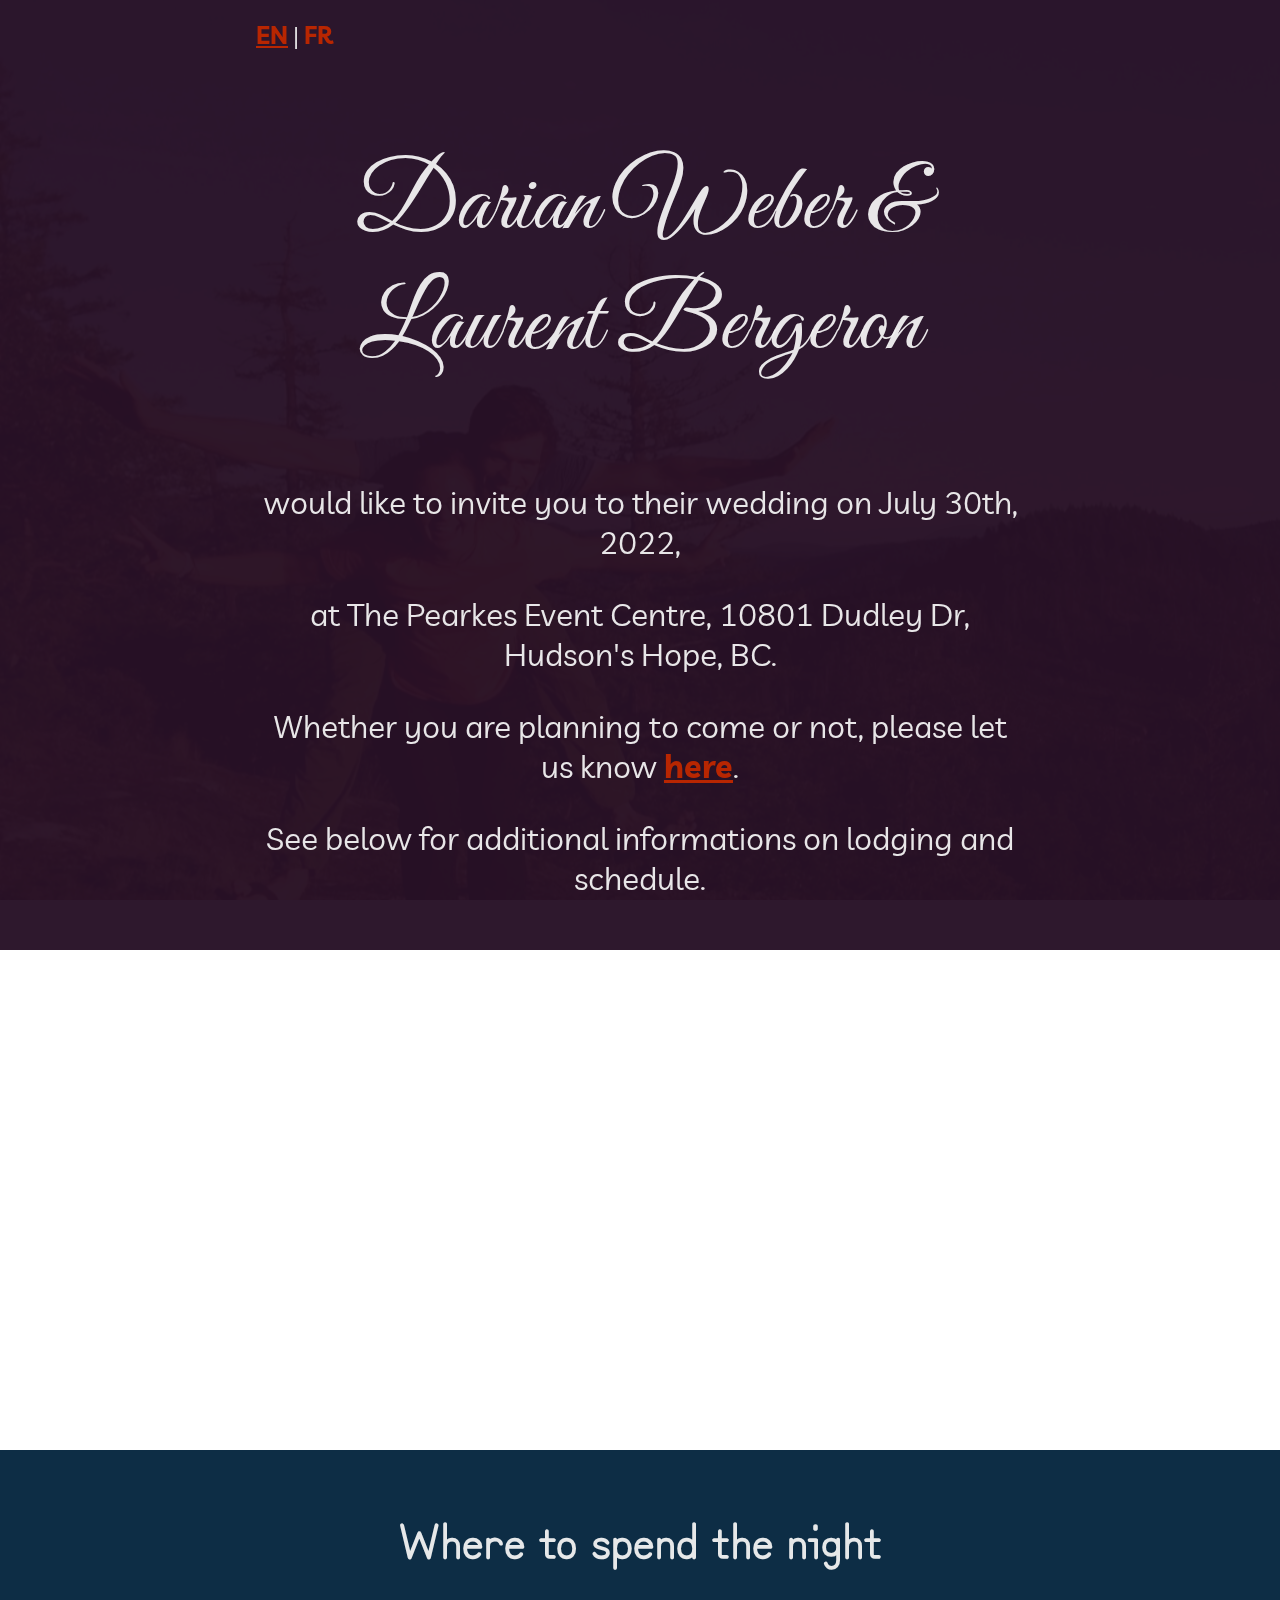
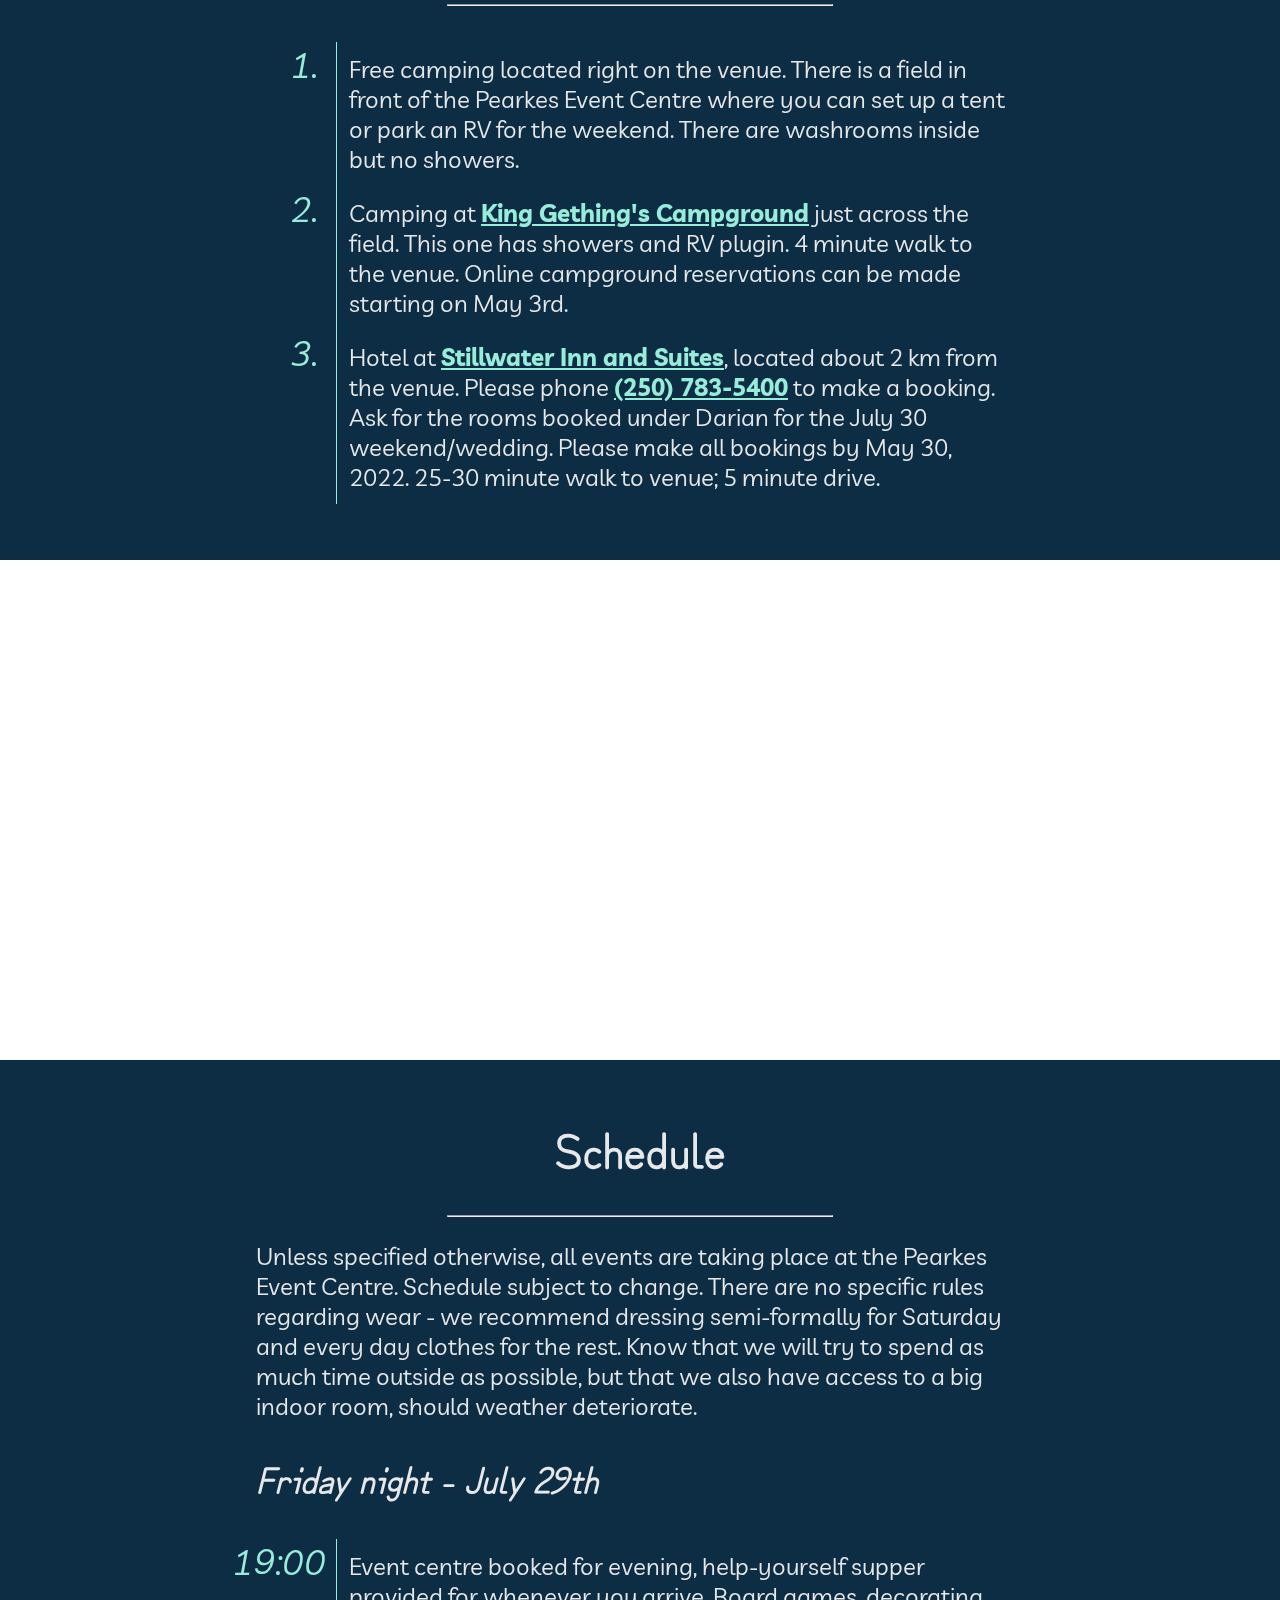
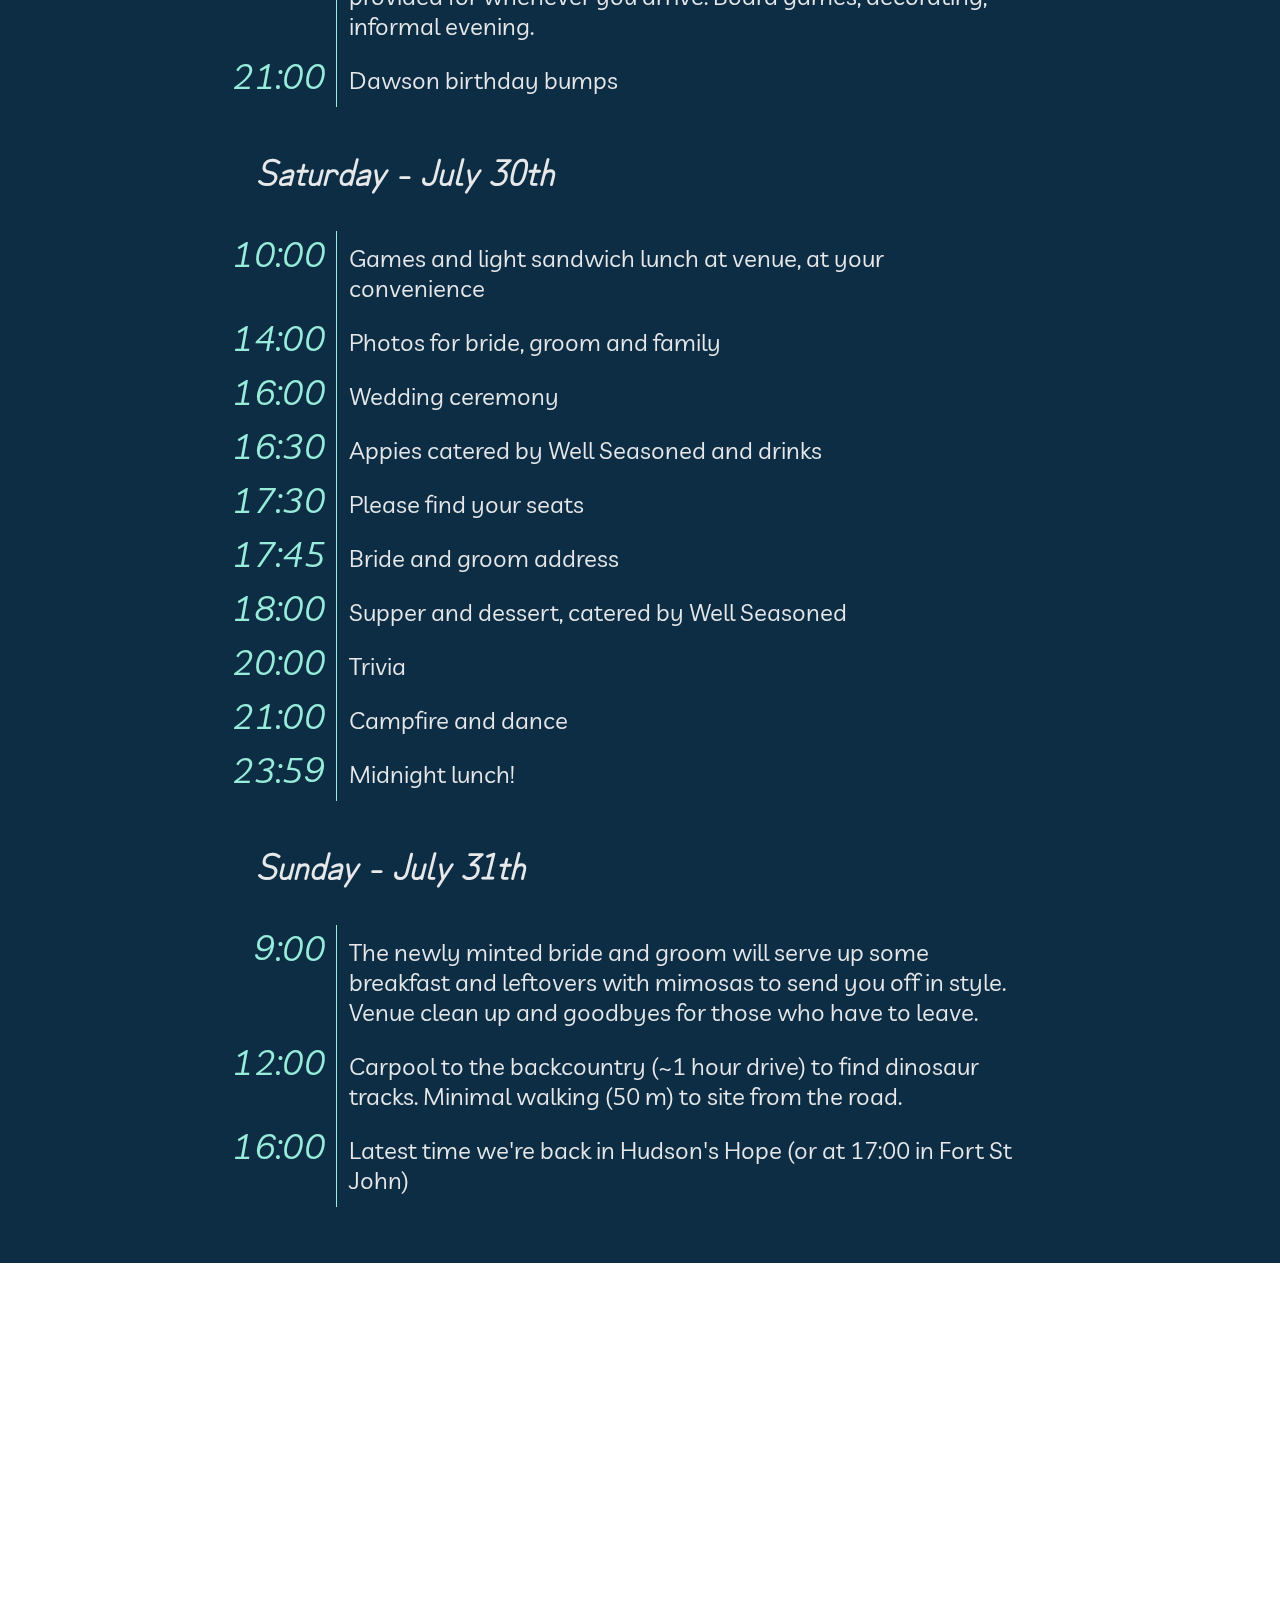
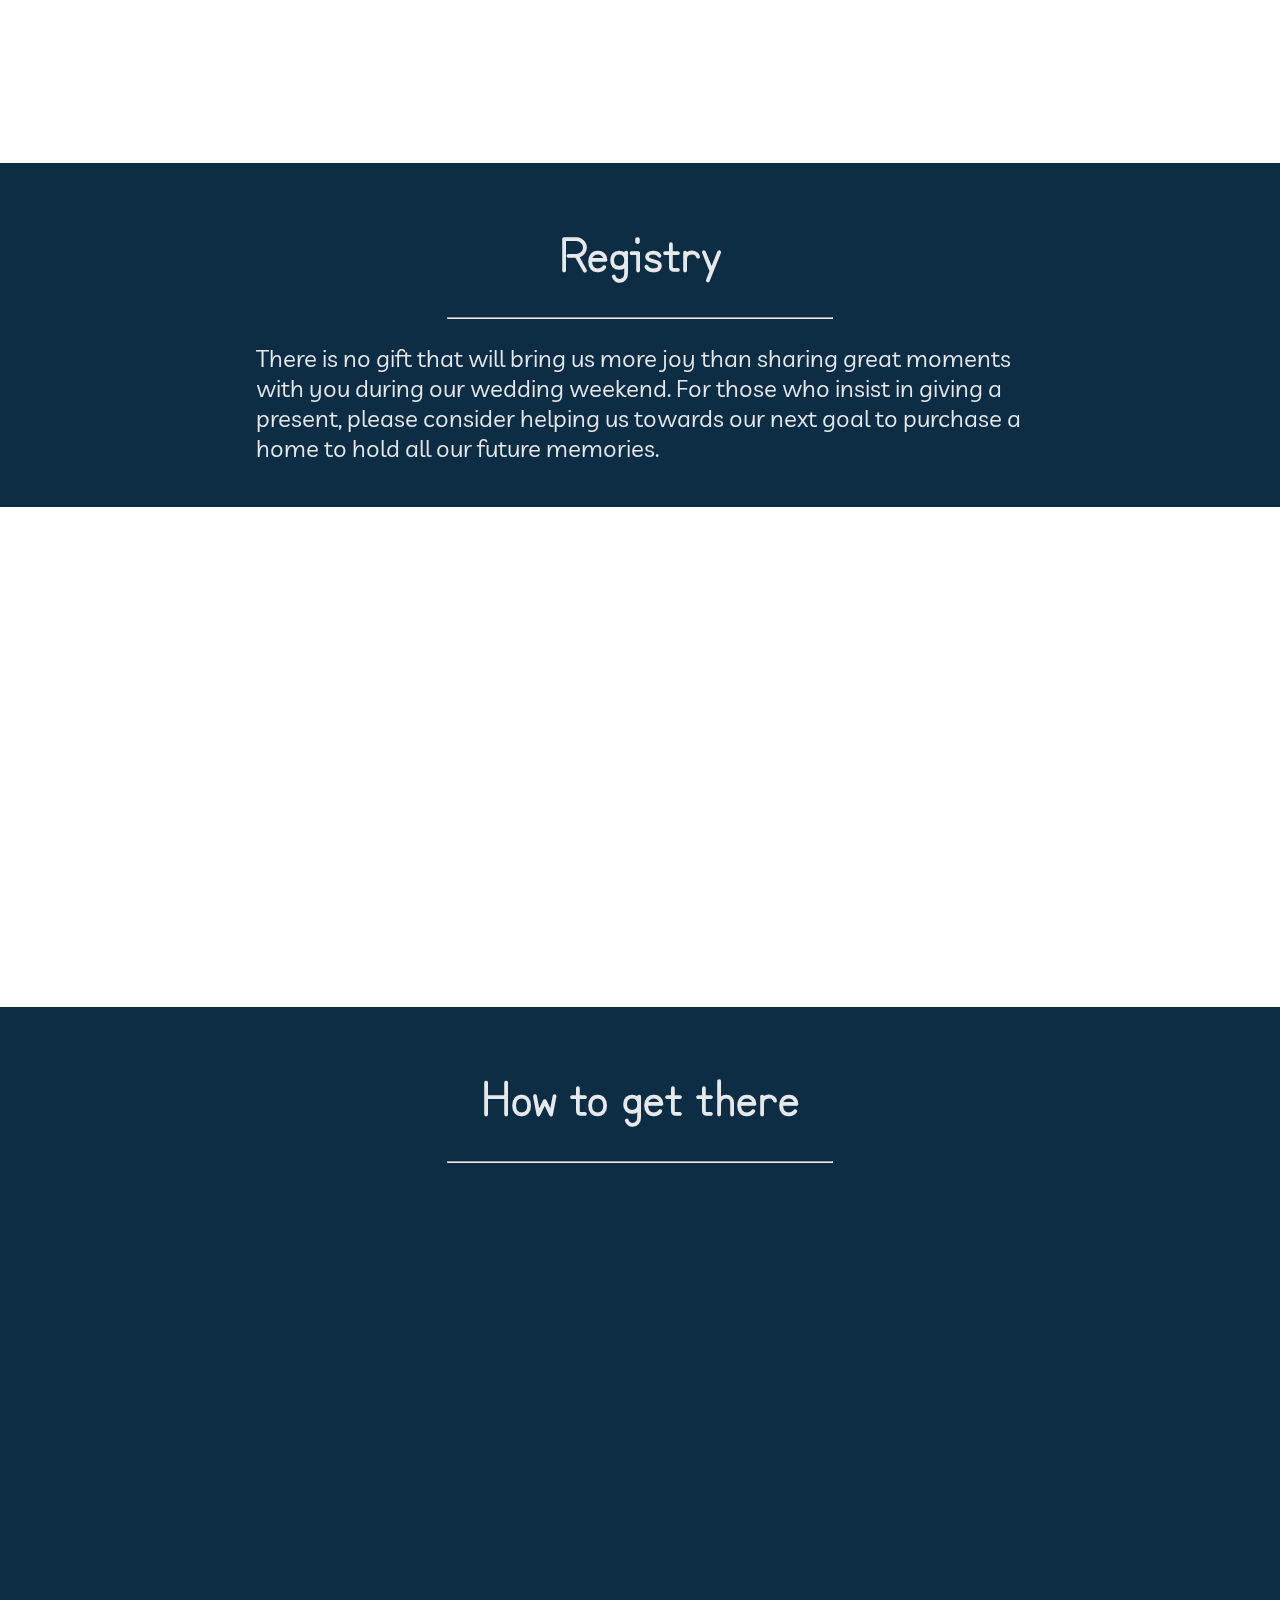
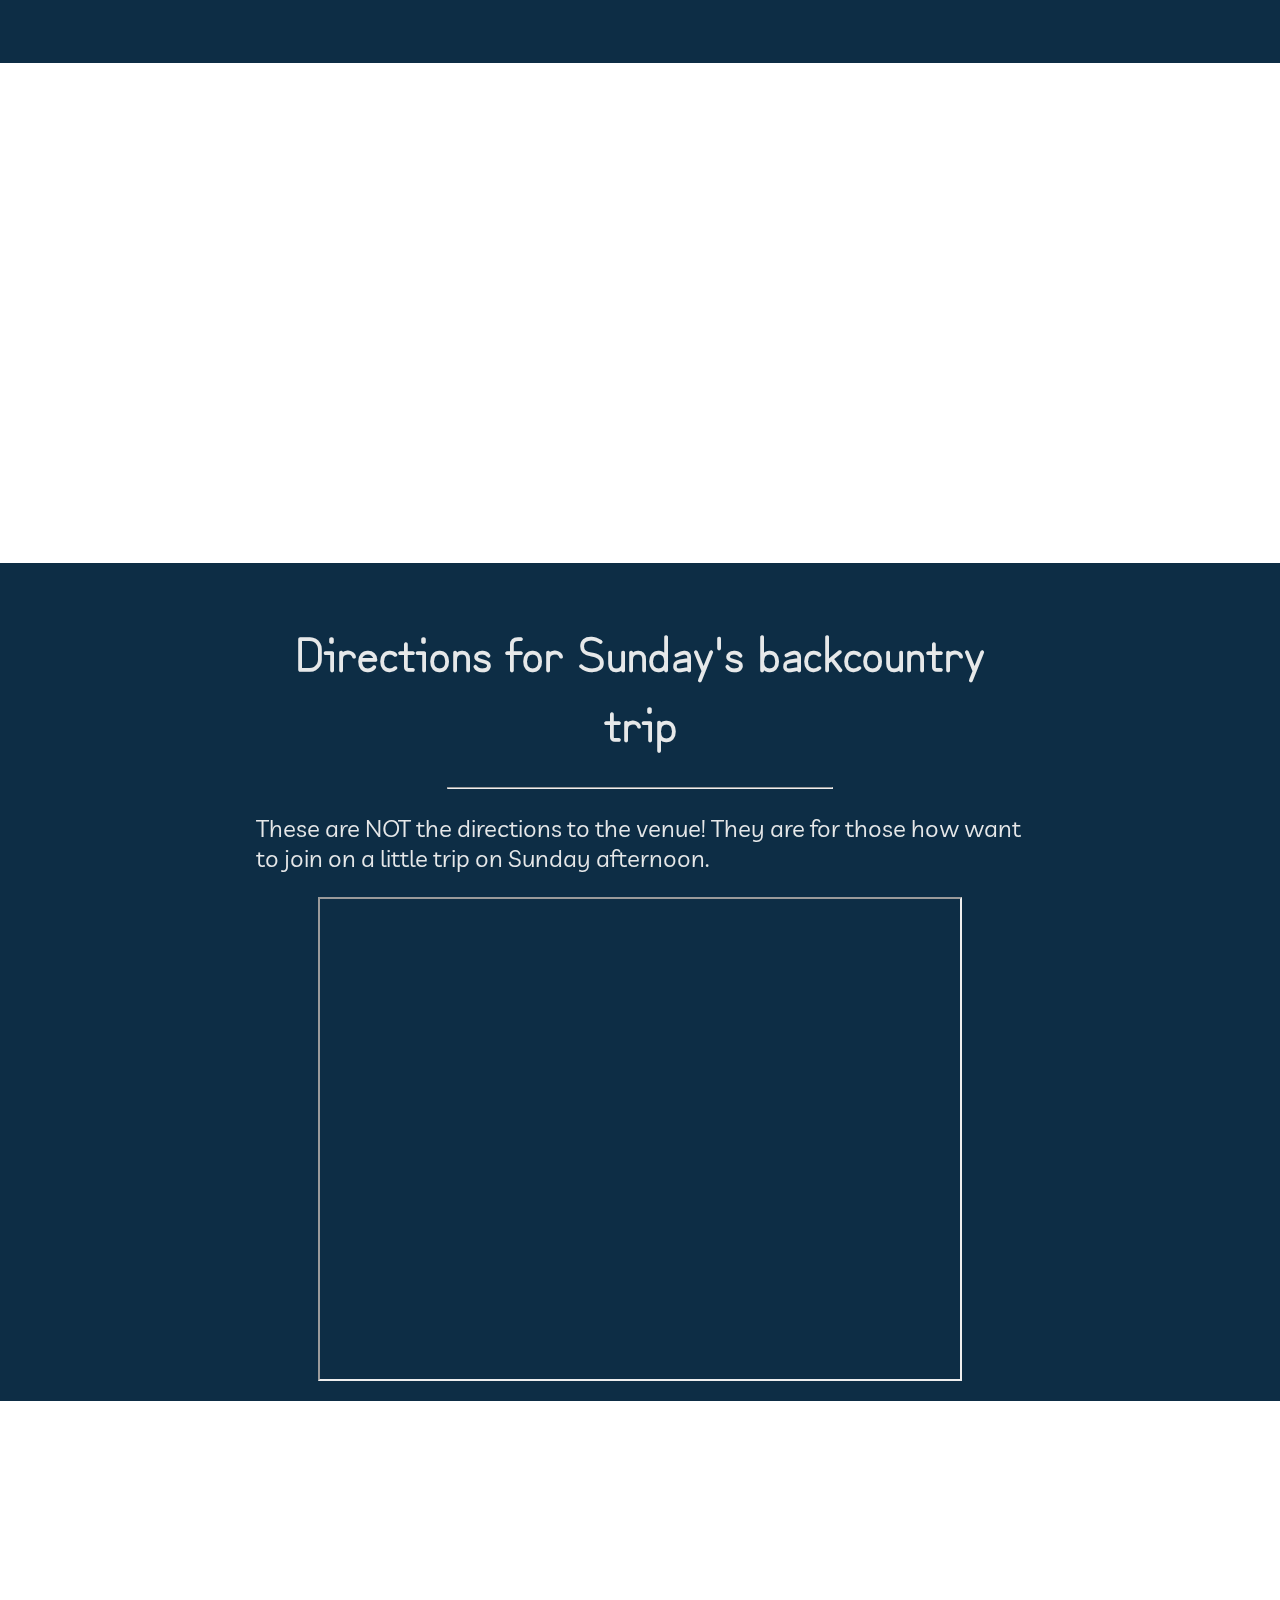
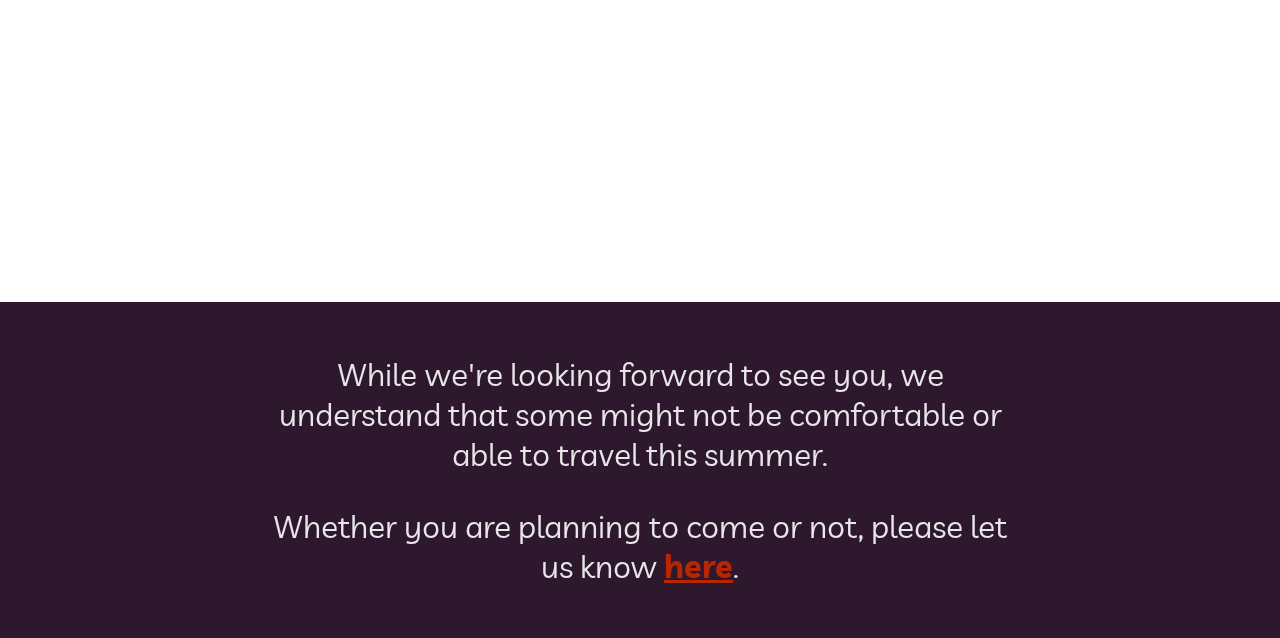
<file: html/index.html>
<!DOCTYPE html>
<link rel="stylesheet" type="text/css" href="static/style.css"/>
<html lang="en">
    <head>
        <script src="https://ajax.googleapis.com/ajax/libs/jquery/3.6.0/jquery.min.js"></script>
        <script type="text/javascript" src="static/script.js"></script>
        <title>Guide to a Wedding from the Cenozoic Era</title>
    </head>
    <body>
        <div style="width:100%; height:100%; background-size:cover; position: fixed; z-index:-1;" class="background img1"></div>

        <div class="banner banner-first">
        <div class="banner-inside">
            <a class="link" href="index.html">EN</a> | <a class="link" href="index-fr.html" style="text-decoration: none;">FR</a>
            <p class="names">Darian Weber & Laurent Bergeron</p>
            <p class="title">would like to invite you to their wedding on July 30th, 2022,</p>
            <p class="title">at The Pearkes Event Centre, 10801 Dudley Dr, Hudson's Hope, BC.</p>
            <p class="title">Whether you are planning to come or not, please let us know <a class="link" href="rsvp.html">here</a>.</p>
            <p class="title">See below for additional informations on lodging and schedule.</p>
        </div>
        </div>

        <div class="banner banner-not-first">
        <div class="banner-inside">
            <h1>Where to spend the night</h1>
            <hr>
            <div id="list">
            <ol>
                <li><p>Free camping located right on the venue. There is a field in front of the Pearkes Event Centre where you can set up a tent or park an RV for the weekend. There are washrooms inside but no showers.</p></li>
                <li><p>Camping at <a class="phone" href="https://hudsonshope.ca/adventure/campgrounds/king-gething/">King Gething's Campground</a> just across the field. This one has showers and RV plugin. 4 minute walk to the venue. Online campground reservations can be made starting on May 3rd.</p></li>
                <li><p>Hotel at <a class="phone" href="https://www.stillwaterinnandsuites.com/stillwaterinnandsuites">Stillwater Inn and Suites</a>, located about 2 km from the venue. Please phone <a class="phone" href="tel:25078354000">(250) 783-5400</a> to make a booking. Ask for the rooms booked under Darian for the July 30 weekend/wedding. Please make all bookings by May 30, 2022. 25-30 minute walk to venue; 5 minute drive.</p></li>
            </ol>
            </div>
        </div>
        </div>

        <div class="banner banner-not-first">
        <div class="banner-inside">
            <h1>Schedule</h1>
            <hr>
            <p>
                Unless specified otherwise, all events are taking place at the Pearkes Event Centre. Schedule subject to change.
                There are no specific rules regarding wear - we recommend dressing semi-formally for Saturday and every day clothes for the rest.
                Know that we will try to spend as much time outside as possible, but that we also have access to a big indoor room, should weather deteriorate.
            </p>
            <h2>Friday night - July 29th</h2>
            <div id="list">
            <ol>
                <li style="list-style-type: '19:00';"><p>Event centre booked for evening, help-yourself supper provided for whenever you arrive. Board games, decorating, informal evening. </p></li>
                <li style="list-style-type: '21:00';"><p>Dawson birthday bumps </p></li>
            </ol>
            </div>
            <h2>Saturday - July 30th</h2>
            <div id="list">
            <ol>        
                <li style="list-style-type: '10:00';"><p>Games and light sandwich lunch at venue, at your convenience</p></li>
                <li style="list-style-type: '14:00';"><p>Photos for bride, groom and family</p></li>
                <li style="list-style-type: '16:00';"><p>Wedding ceremony</p></li>
                <li style="list-style-type: '16:30';"><p>Appies catered by Well Seasoned and drinks</p></li>
                <li style="list-style-type: '17:30';"><p>Please find your seats</p></li>
                <li style="list-style-type: '17:45';"><p>Bride and groom address</p></li>
                <li style="list-style-type: '18:00';"><p>Supper and dessert, catered by Well Seasoned</p></li>
                <li style="list-style-type: '20:00';"><p>Trivia</p></li>
                <li style="list-style-type: '21:00';"><p>Campfire and dance</p></li>
                <li style="list-style-type: '23:59';"><p>Midnight lunch!</p></li>
            </ol>
            </div>
            <h2>Sunday - July 31th</h2>
            <div id="list">
            <ol>
                <li style="list-style-type: '9:00';"><p>The newly minted bride and groom will serve up some breakfast and leftovers with mimosas to send you off in style. Venue clean up and goodbyes for those who have to leave.</p></li>
                <li style="list-style-type: '12:00';"><p>Carpool to the backcountry (~1 hour drive) to find dinosaur tracks. Minimal walking (50 m) to site from the road. </p></li>
                <li style="list-style-type: '16:00';"><p>Latest time we're back in Hudson's Hope (or at 17:00 in Fort St John)</p></li>
            </ol>
            </div>
        </div>
        </div>

        <div class="banner banner-not-first">
        <div class="banner-inside">
            <h1>Registry</h1>
            <hr>
            <p>
                There is no gift that will bring us more joy than sharing great moments with you during our wedding weekend. For those who insist in giving a present, please consider helping us towards our next goal to purchase a home to hold all our future memories. 
            </p>
        </div>
        </div>

        <div class="banner banner-not-first">
        <div class="banner-inside">
            <h1>How to get there</h1>
            <hr>
            <br/>
            <iframe src="https://www.google.com/maps/embed?pb=!1m14!1m8!1m3!1d8918.325429480674!2d-121.9222221!3d56.0259223!3m2!1i1024!2i768!4f13.1!3m3!1m2!1s0x538d8adedc490747%3A0xd0788bb091a02526!2sThe%20Pearkes%20Arts%20%26%20Events%20Centre!5e0!3m2!1sen!2sca!4v1635725077202!5m2!1sen!2sca" width="600" height="450" style="border:0;" allowfullscreen="" loading="lazy"></iframe>
        </div>
        </div>

        <div class="banner banner-not-first">
        <div class="banner-inside">
            <h1>Directions for Sunday's backcountry trip</h1>
            <hr>
            <p>
                These are NOT the directions to the venue! They are for those how want to join on a little trip on Sunday afternoon.
            </p>
            <iframe src="https://www.google.com/maps/d/embed?mid=1A3UQ5f9J6AkcC4AB6iHDl-QSn7jzdAM&ehbc=2E312F" width="640" height="480"></iframe>
        </div>
        </div>

        <div style="width:1px; height:1px; visibility:hidden; overflow:hidden">
            <img src="static/images/img2.jpg" /><img src="static/images/img3.jpg" /><img src="static/images/img4.jpg" />
        </div>

        <div class="banner banner-last">
        <div class="banner-inside">
            <p class="title">While we're looking forward to see you, we understand that some might not be comfortable or able to travel this summer.</p>
            <p class="title">Whether you are planning to come or not, please let us know <a class="link" href="rsvp.html">here</a>.</p>
        </div>
        </div>
    </body>
</html>
</file>
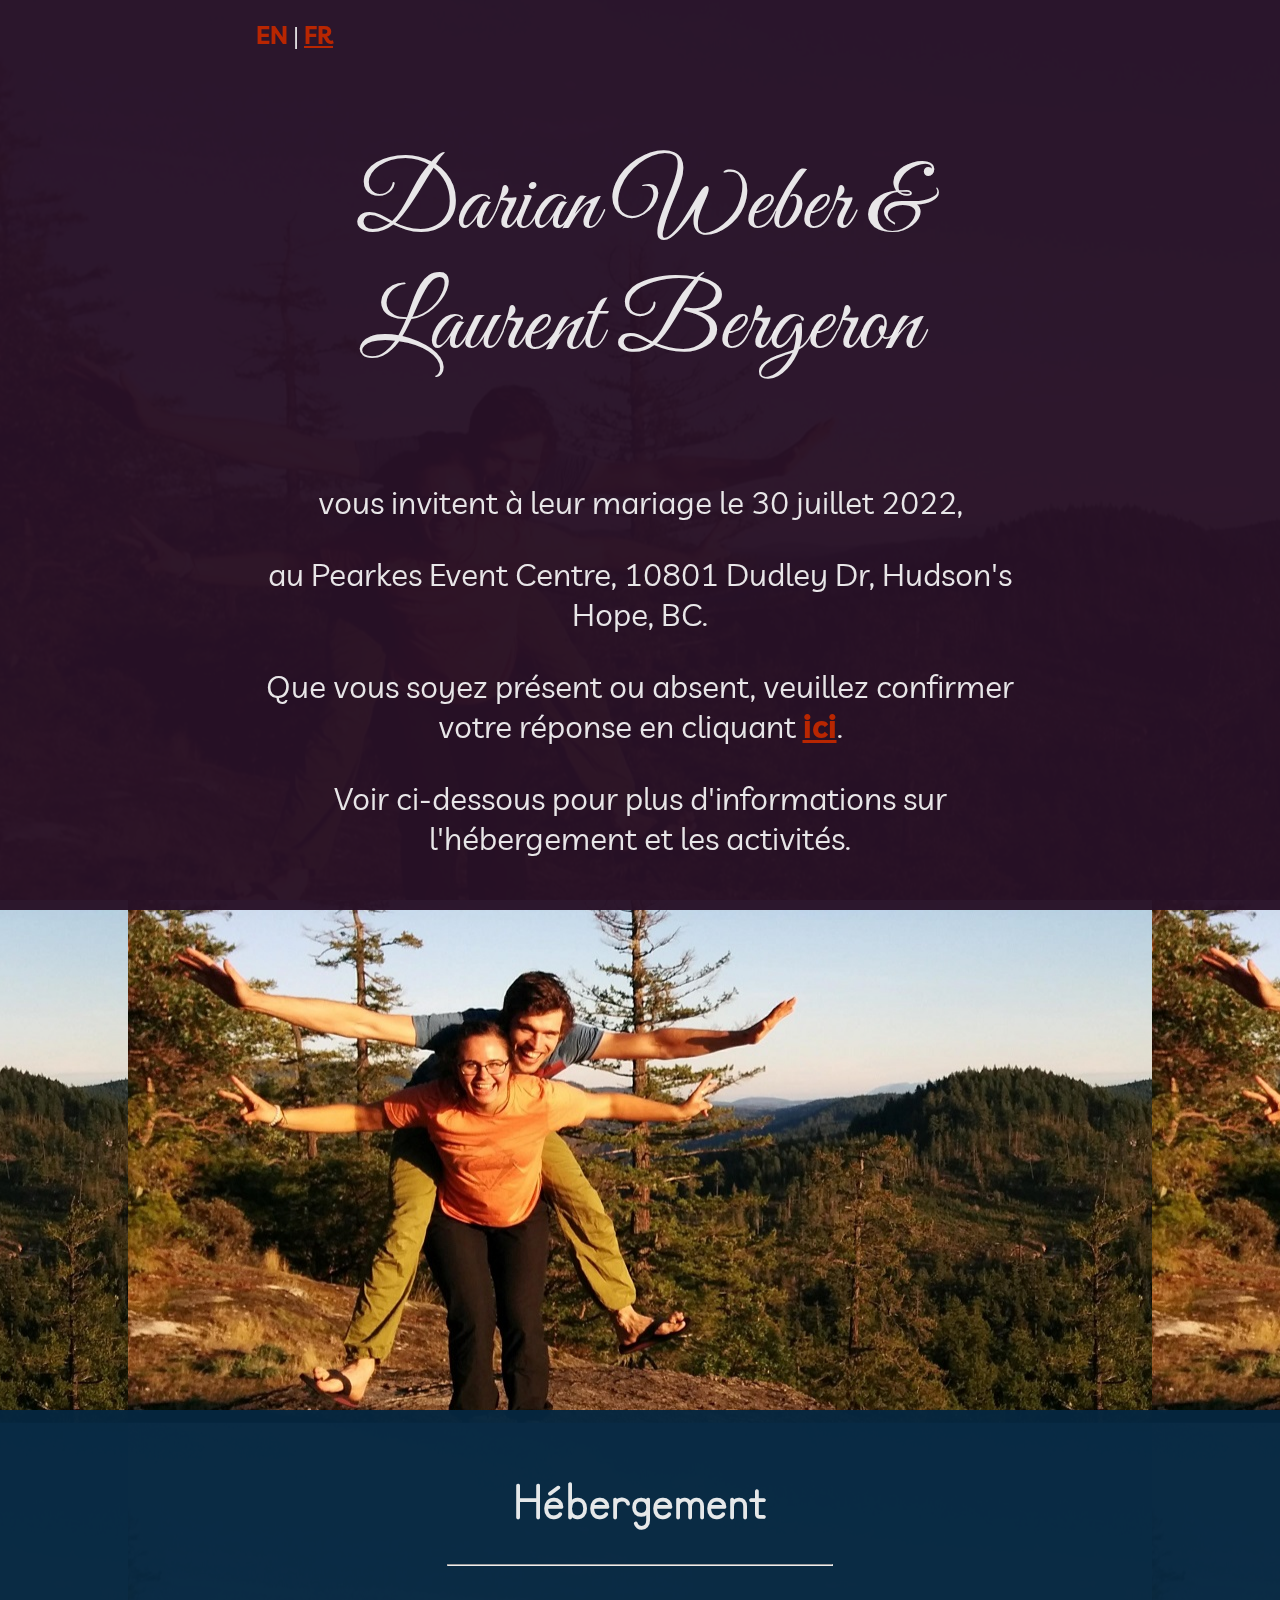
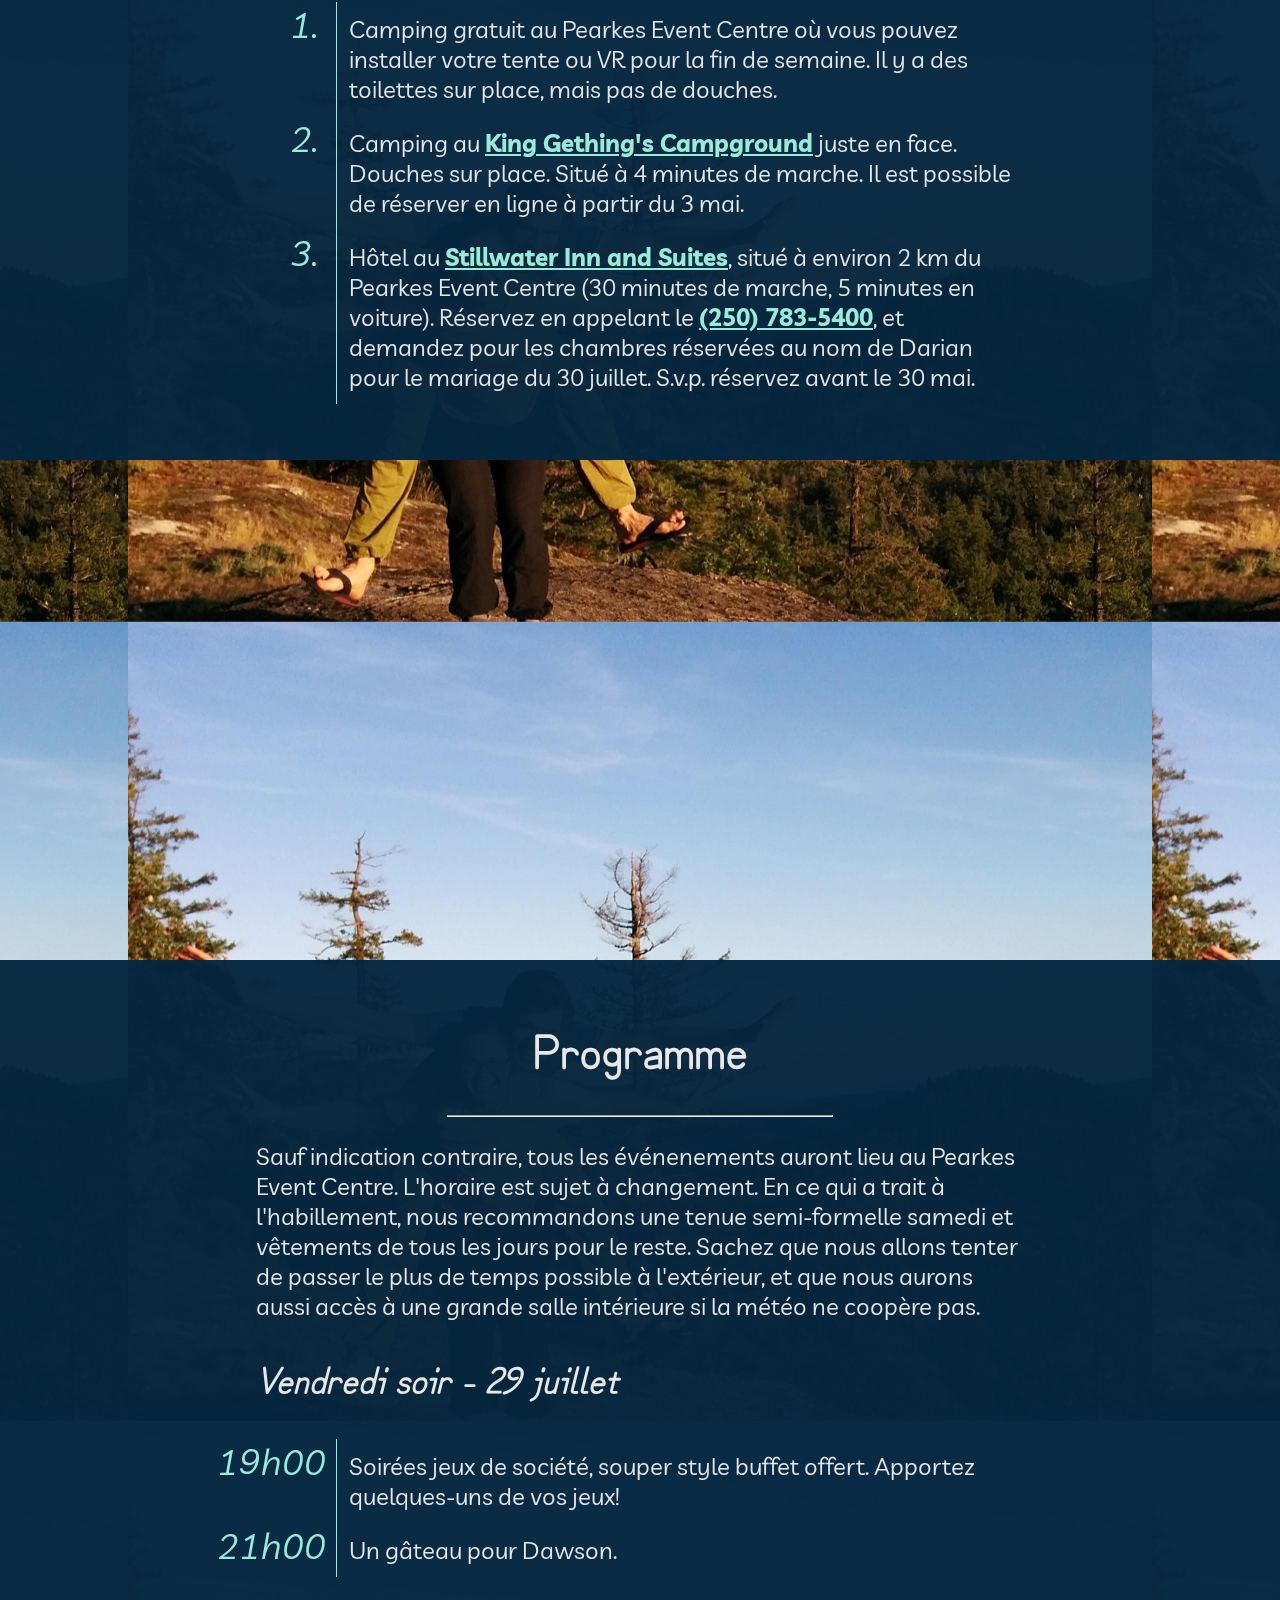
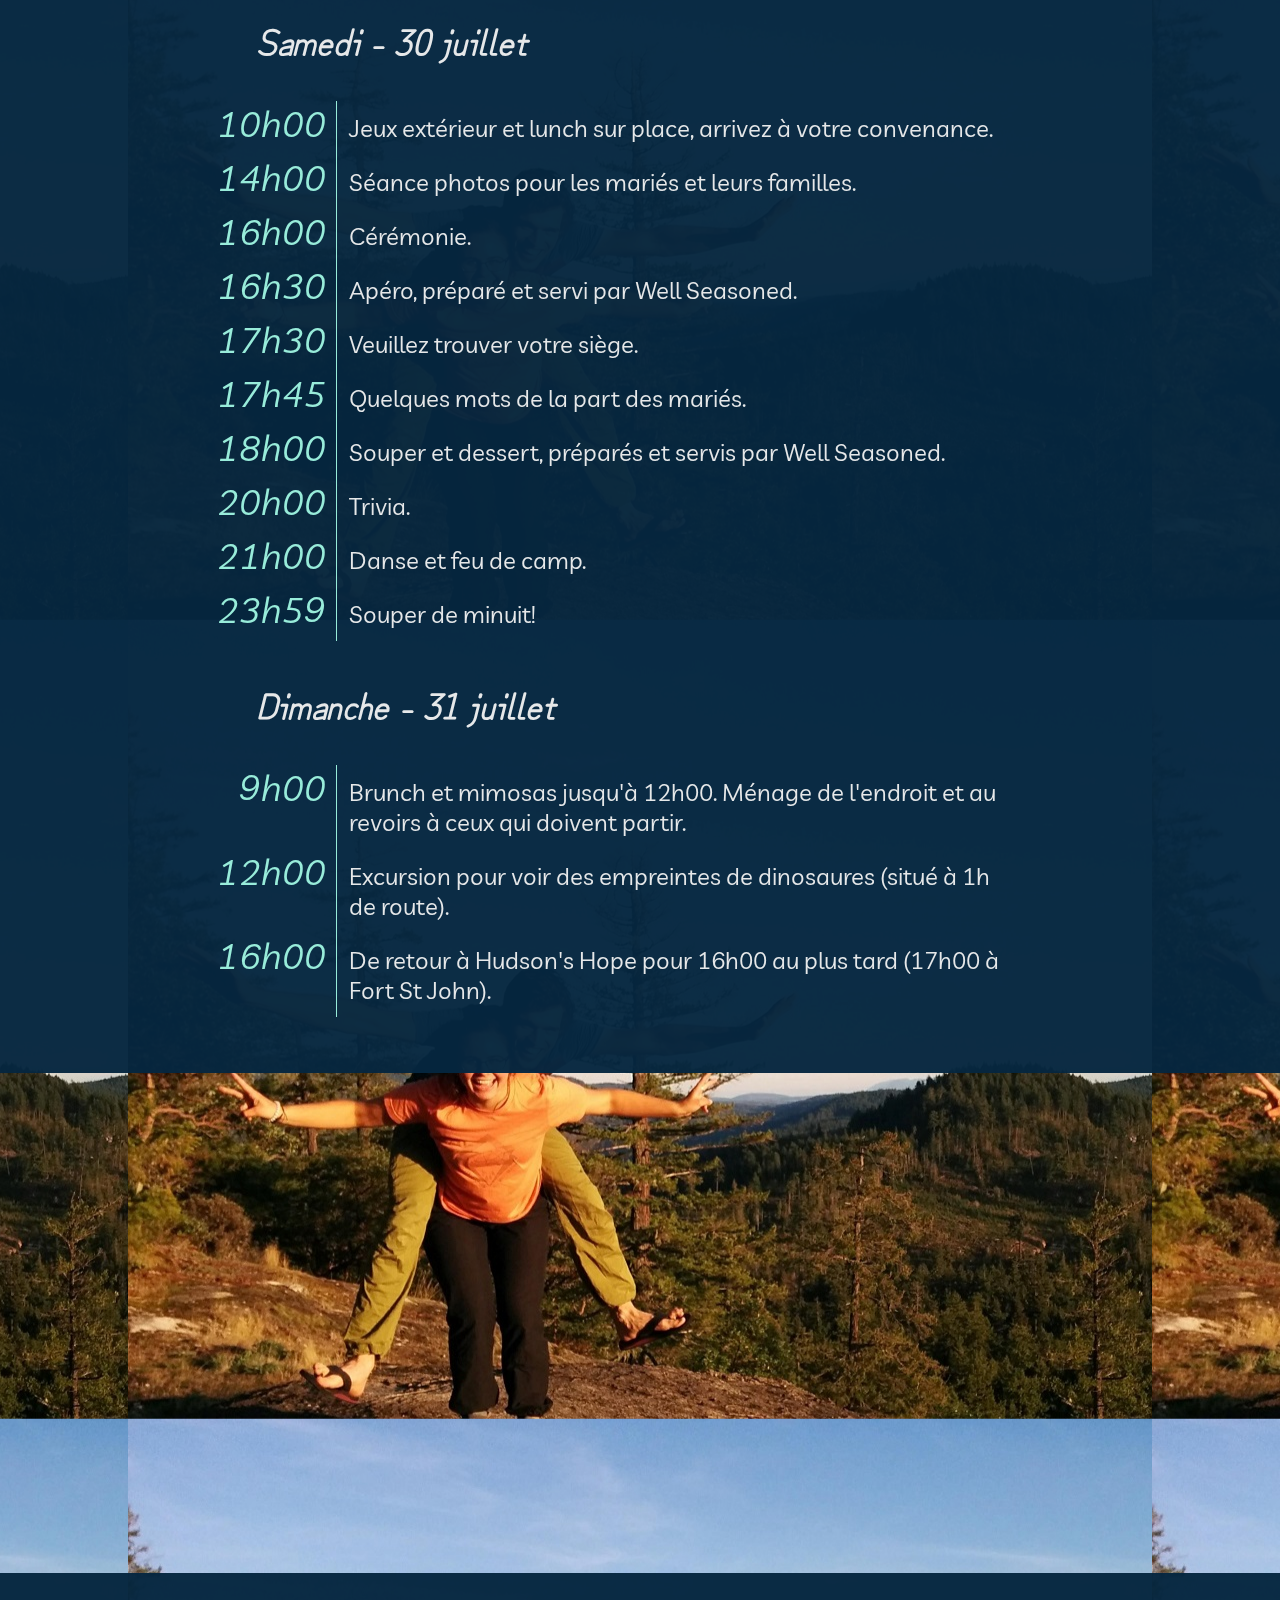
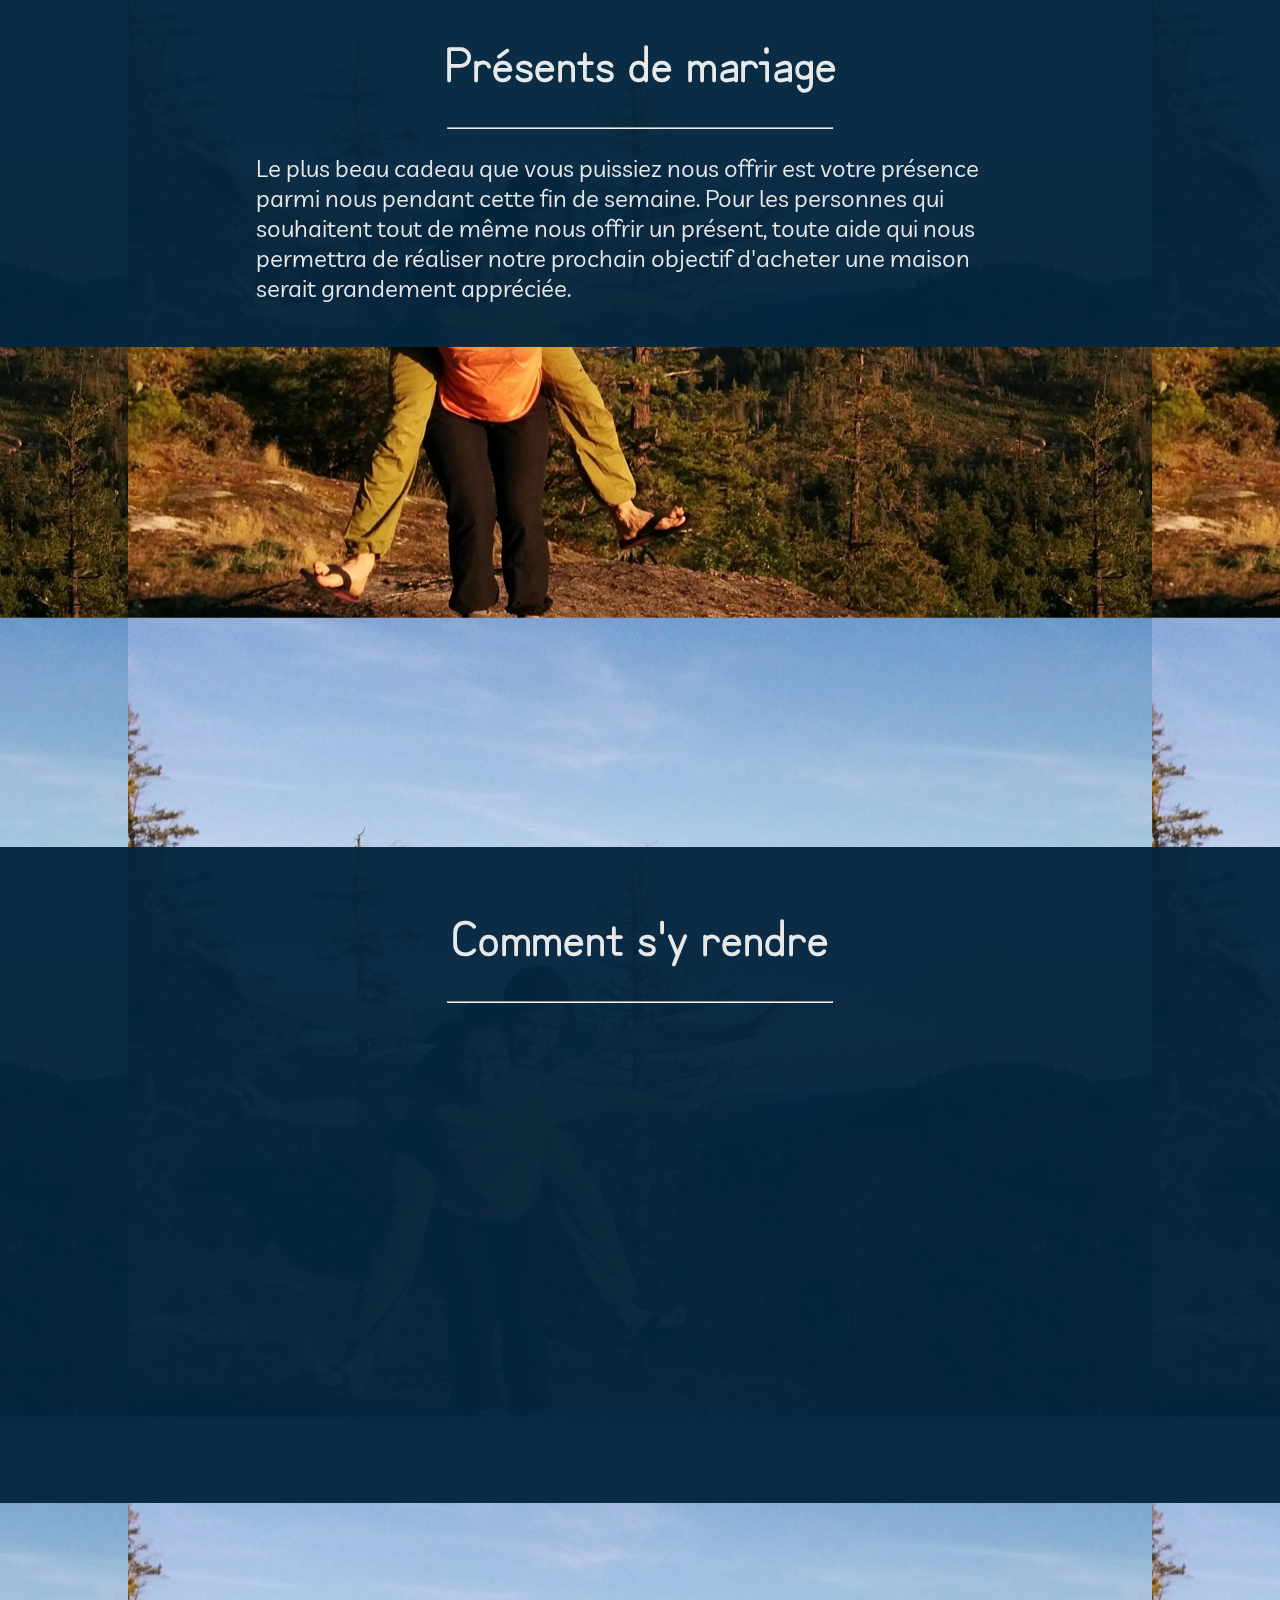
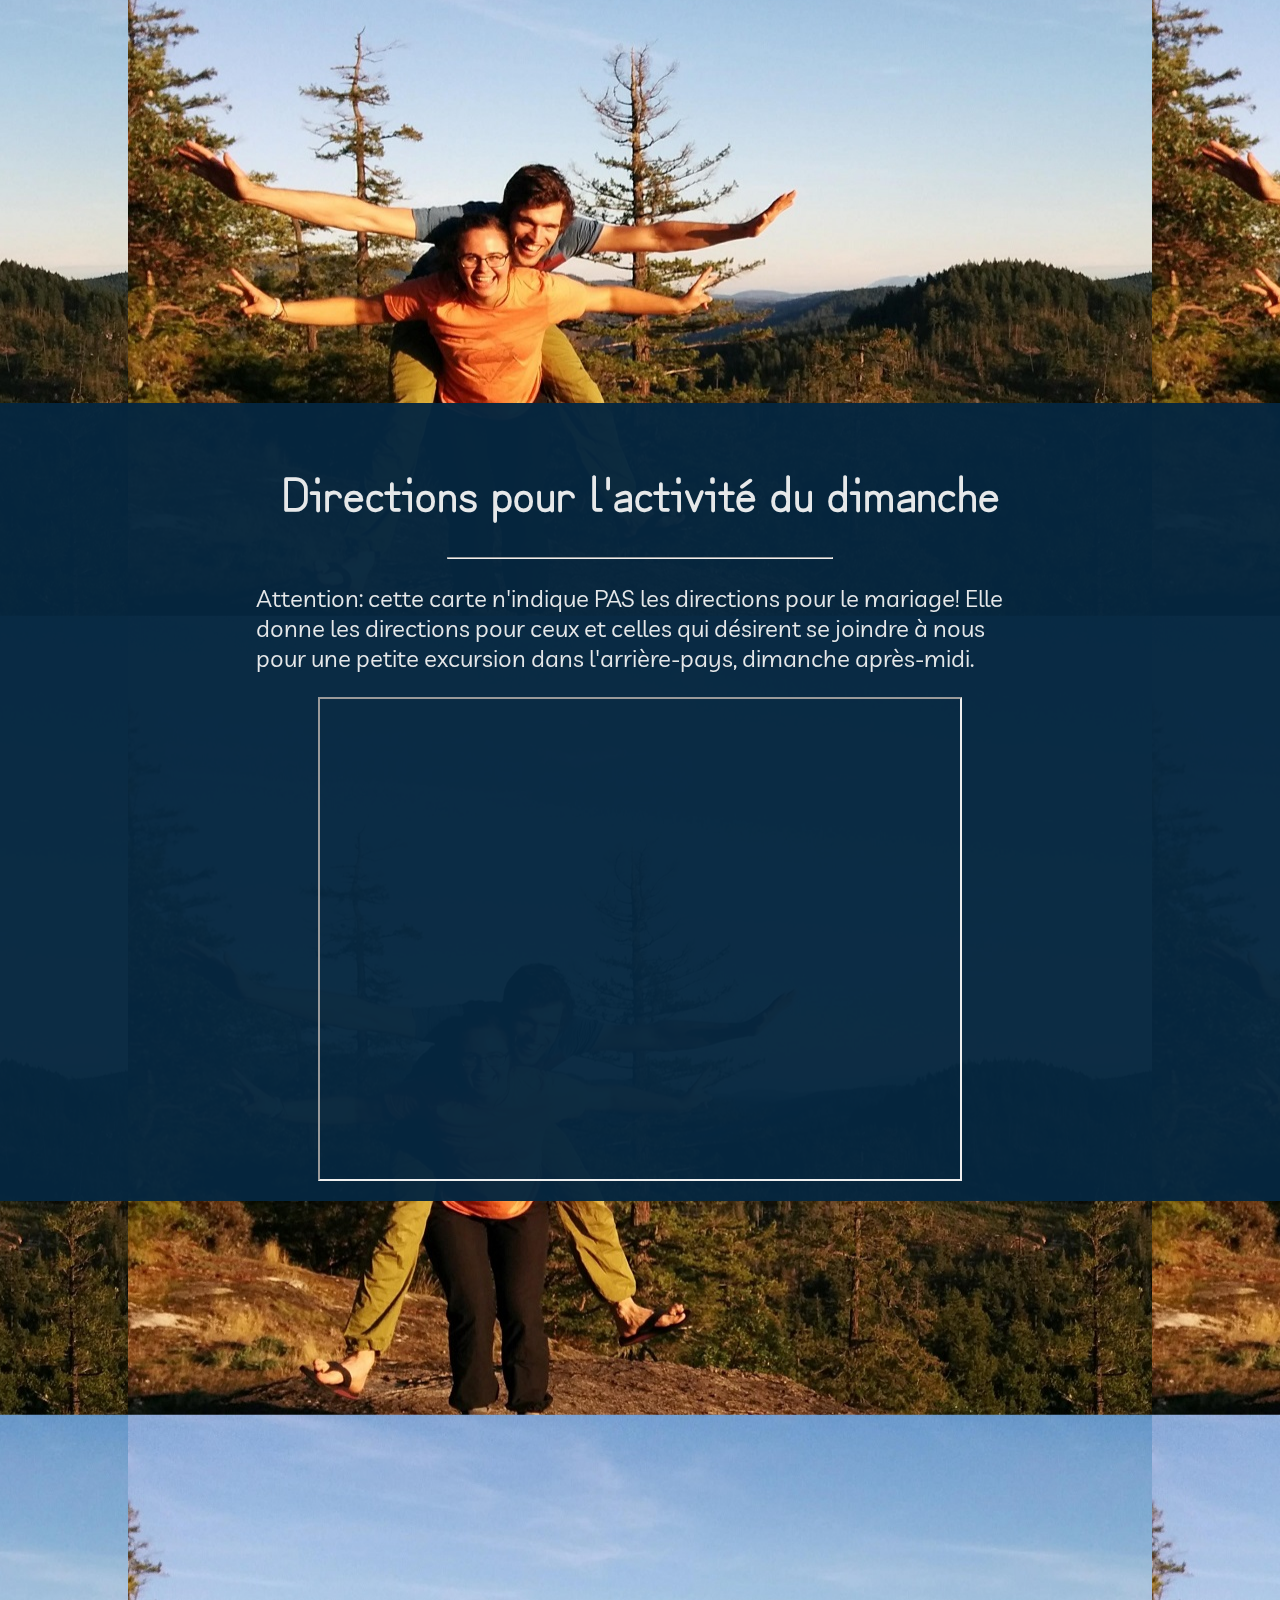
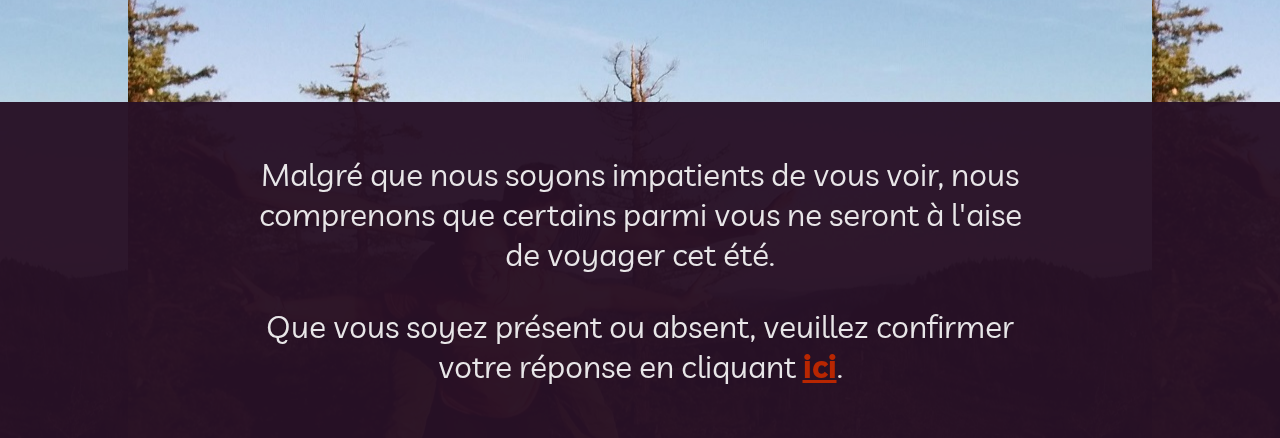
<file: html/index-fr.html>
<!DOCTYPE html>
<link rel="stylesheet" type="text/css" href="static/style.css"/>
<html lang="fr">
    <head>
        <script src="https://ajax.googleapis.com/ajax/libs/jquery/3.6.0/jquery.min.js"></script>
        <script type="text/javascript" src="static/script.js"></script>
        <title>Guide pour un mariage du C&eacute;nozo&iuml;que</title>
    </head>
    <body class="img1">
        <div style="width:100%; height:100%; background-size:cover; position: fixed; z-index:-1;" class="background img1"></div>

        <div class="banner banner-first">
        <div class="banner-inside">
            <a class="link" href="index.html" style="text-decoration: none;">EN</a> | <a class="link" href="index-fr.html">FR</a>
            <p class="names">Darian Weber & Laurent Bergeron</p>
            <p class="title">vous invitent &agrave; leur mariage le 30 juillet 2022,</p>
            <p class="title">au Pearkes Event Centre, 10801 Dudley Dr, Hudson's Hope, BC.</p>
            <p class="title">Que vous soyez pr&eacute;sent ou absent, veuillez confirmer votre r&eacute;ponse en cliquant <a class="link" href="rsvp-fr.html">ici</a>.</p>
            <p class="title">Voir ci-dessous pour plus d'informations sur l'h&eacute;bergement et les activit&eacute;s.</p>
        </div>
        </div>

        <div class="banner banner-not-first">
        <div class="banner-inside">
            <h1>H&eacute;bergement</h1>
            <hr>
            <div id="list">
            <ol>
                <li><p>Camping gratuit au Pearkes Event Centre o&ugrave; vous pouvez installer votre tente ou VR pour la fin de semaine. Il y a des toilettes sur place, mais pas de douches. </p></li>
                <li><p>Camping au <a class="phone" href="https://hudsonshope.ca/adventure/campgrounds/king-gething/">King Gething's Campground</a> juste en face. Douches sur place. Situ&eacute; &agrave; 4 minutes de marche. Il est possible de r&eacute;server en ligne &agrave; partir du 3 mai.</p></li>
                <li><p>
                    H&ocirc;tel au <a class="phone" href="https://www.stillwaterinnandsuites.com/stillwaterinnandsuites">Stillwater Inn and Suites</a>, situ&eacute; &agrave; environ 2 km du Pearkes Event Centre (30 minutes de marche, 5 minutes en voiture). 
                    R&eacute;servez en appelant le <a class="phone" href="tel:25078354000">(250) 783-5400</a>, et demandez pour les chambres r&eacute;serv&eacute;es au nom de Darian pour le mariage du 30 juillet.
                    S.v.p. r&eacute;servez avant le 30 mai. </p></li>
            </ol>
            </div>
        </div>
        </div>

        <div class="banner banner-not-first">
        <div class="banner-inside">
            <h1>Programme</h1>
            <hr>
            <p>
                Sauf indication contraire, tous les &eacute;v&eacute;nenements auront lieu au Pearkes Event Centre. L'horaire est sujet &agrave; changement.
                En ce qui a trait &agrave; l'habillement, nous recommandons une tenue semi-formelle samedi et v&ecirc;tements de tous les jours pour le reste.
                Sachez que nous allons tenter de passer le plus de temps possible &agrave; l'ext&eacute;rieur, et que nous aurons aussi acc&egrave;s &agrave; une grande salle int&eacute;rieure si la m&eacute;t&eacute;o ne coop&egrave;re pas.
            </p>
            <h2>Vendredi soir - 29 juillet</h2>
            <div id="list">
            <ol>
                <li style="list-style-type: '19h00';"><p>Soir&eacute;es jeux de soci&eacute;t&eacute;, souper style buffet offert. Apportez quelques-uns de vos jeux!</p></li>
                <li style="list-style-type: '21h00';"><p>Un g&acirc;teau pour Dawson.</p></li>
            </ol>
            </div>
            <h2>Samedi - 30 juillet</h2>
            <div id="list">
            <ol>        
                <li style="list-style-type: '10h00';"><p>Jeux ext&eacute;rieur et lunch sur place, arrivez &agrave; votre convenance.</p></li>
                <li style="list-style-type: '14h00';"><p>S&eacute;ance photos pour les mari&eacute;s et leurs familles.</p></li>
                <li style="list-style-type: '16h00';"><p>C&eacute;r&eacute;monie.</p></li>
                <li style="list-style-type: '16h30';"><p>Ap&eacute;ro, pr&eacute;par&eacute; et servi par Well Seasoned.</p></li>
                <li style="list-style-type: '17h30';"><p>Veuillez trouver votre si&egrave;ge.</p></li>
                <li style="list-style-type: '17h45';"><p>Quelques mots de la part des mari&eacute;s.</p></li>
                <li style="list-style-type: '18h00';"><p>Souper et dessert, pr&eacute;par&eacute;s et servis par Well Seasoned.</p></li>
                <li style="list-style-type: '20h00';"><p>Trivia.</p></li>
                <li style="list-style-type: '21h00';"><p>Danse et feu de camp.</p></li>
                <li style="list-style-type: '23h59';"><p>Souper de minuit!</p></li>
            </ol>
            </div>
            <h2>Dimanche - 31 juillet</h2>
            <div id="list">
            <ol>
                <li style="list-style-type: '9h00';"><p>Brunch et mimosas jusqu'&agrave; 12h00. M&eacute;nage de l'endroit et au revoirs &agrave; ceux qui doivent partir.</p></li>
                <li style="list-style-type: '12h00';"><p>Excursion pour voir des empreintes de dinosaures (situ&eacute; &agrave; 1h de route).</p></li>
                <li style="list-style-type: '16h00';"><p>De retour &agrave; Hudson's Hope pour 16h00 au plus tard (17h00 &agrave; Fort St John).</p></li>
            </ol>
            </div>
        </div>
        </div>

        <div class="banner banner-not-first">
        <div class="banner-inside">
            <h1>Pr&eacute;sents de mariage</h1>
            <hr>
            <p>
                Le plus beau cadeau que vous puissiez nous offrir est votre pr&eacute;sence parmi nous pendant cette fin de semaine.
                Pour les personnes qui souhaitent tout de m&ecirc;me nous offrir un pr&eacute;sent, toute aide qui nous permettra de r&eacute;aliser notre prochain objectif d'acheter une maison serait grandement appr&eacute;ci&eacute;e.
            </p>
        </div>
        </div>

        <div class="banner banner-not-first">
        <div class="banner-inside">
            <h1>Comment s'y rendre</h1>
            <hr>
            <br/>
            <iframe src="https://www.google.com/maps/embed?pb=!1m14!1m8!1m3!1d8918.325429480674!2d-121.9222221!3d56.0259223!3m2!1i1024!2i768!4f13.1!3m3!1m2!1s0x538d8adedc490747%3A0xd0788bb091a02526!2sThe%20Pearkes%20Arts%20%26%20Events%20Centre!5e0!3m2!1sen!2sca!4v1635725077202!5m2!1sen!2sca" width="600" height="450" style="border:0;" allowfullscreen="" loading="lazy"></iframe>
        </div>
        </div>

        
        <div class="banner banner-not-first">
            <div class="banner-inside">
                <h1>Directions pour l'activit&eacute; du dimanche</h1>
                <hr>
                <p>
                    Attention: cette carte n'indique PAS les directions pour le mariage! Elle donne les directions pour ceux et celles qui d&eacute;sirent se joindre &agrave; nous pour une petite excursion dans l'arri&egrave;re-pays, dimanche apr&egrave;s-midi.
                </p>
                <iframe src="https://www.google.com/maps/d/embed?mid=1A3UQ5f9J6AkcC4AB6iHDl-QSn7jzdAM&ehbc=2E312F" width="640" height="480"></iframe>
            </div>
        </div>
    

        <div style="width:1px; height:1px; visibility:hidden; overflow:hidden">
            <img src="static/images/img2.jpg" /><img src="static/images/img3.jpg" /><img src="static/images/img4.jpg" />
        </div>

        <div class="banner banner-last">
        <div class="banner-inside">
            <p class="title">Malgr&eacute; que nous soyons impatients de vous voir, nous comprenons que certains parmi vous ne seront &agrave; l'aise de voyager cet &eacute;t&eacute;.</p>
            <p class="title">Que vous soyez pr&eacute;sent ou absent, veuillez confirmer votre r&eacute;ponse en cliquant <a class="link" href="rsvp-fr.html">ici</a>.</p>
        </div>
        </div>
    </body>
</html>
</file>
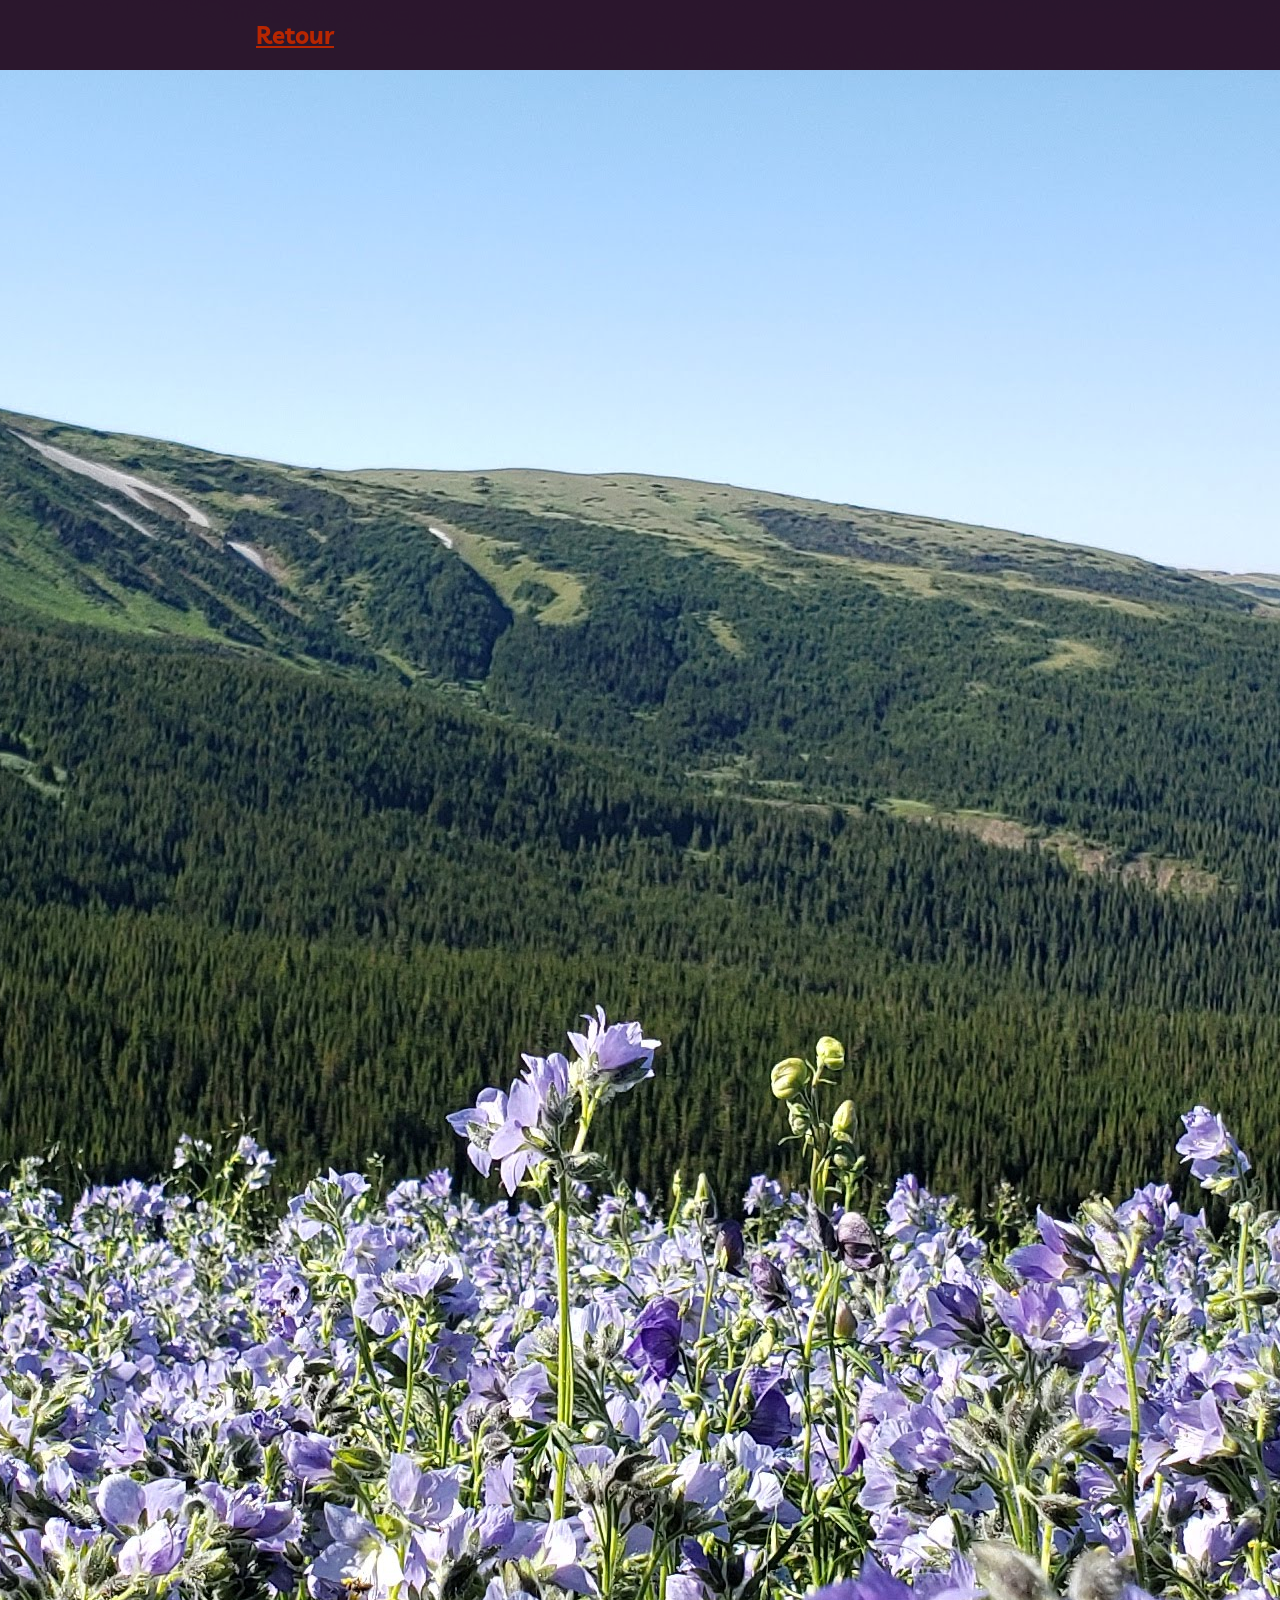
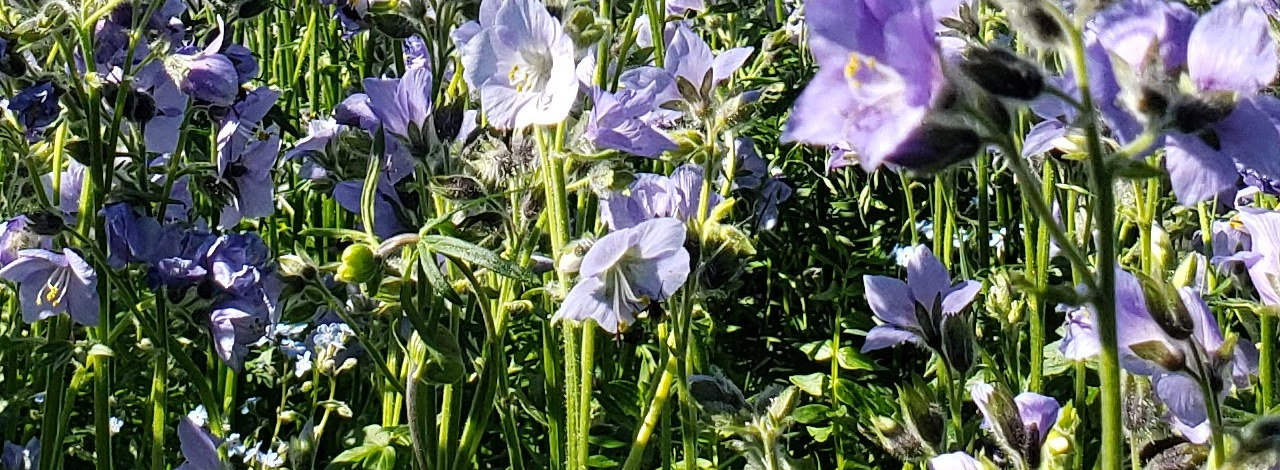
<file: html/rsvp-fr.html>
<!DOCTYPE html>
<link rel="stylesheet" type="text/css" href="static/style.css"/>
<html>
    <head>
        <title>RSVP</title>
    </head>
    <body class="background img4">
        <div class="banner banner-last">
            <div class="banner-inside">
                <a class="link" href="index-fr.html">Retour</a>
            </div>
        </div>
        <iframe src="https://docs.google.com/forms/d/e/1FAIpQLScri4bB1lzuWlQnP2BY17snWbkHaqfpUk1EN5_dHhxQC5qkUg/viewform?embedded=true" width="100%" height="2000px" frameborder="0" marginheight="0" marginwidth="0">Loading…</iframe>
    </body>
</html>
</file>
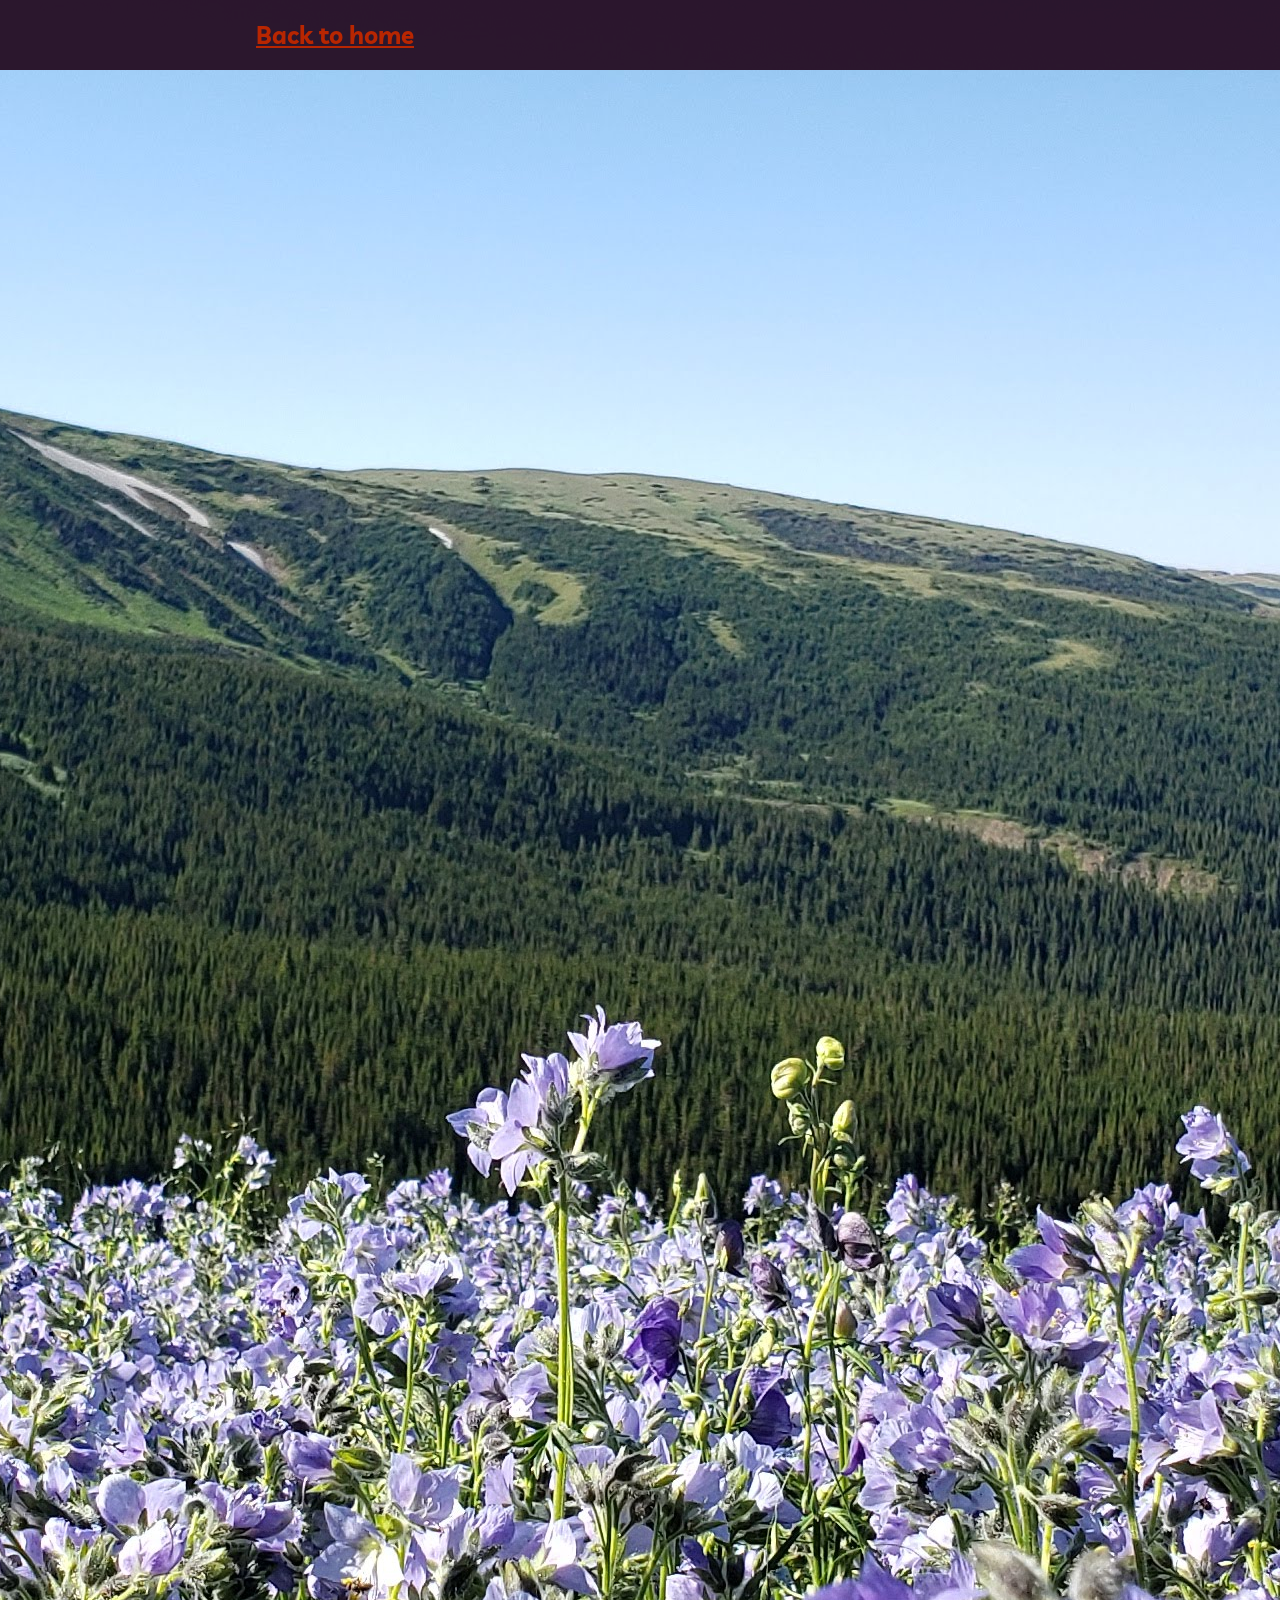
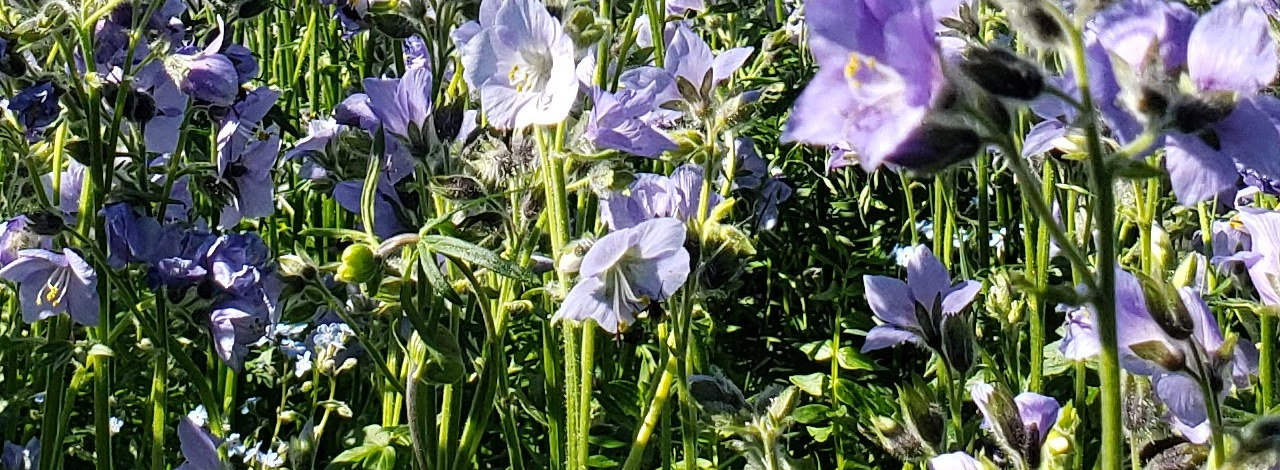
<file: html/rsvp.html>
<!DOCTYPE html>
<link rel="stylesheet" type="text/css" href="static/style.css"/>
<html>
    <head>
        <title>RSVP</title>
    </head>
    <body class="background img4">
        <div class="banner banner-last">
            <div class="banner-inside">
                <a class="link" href="index.html">Back to home</a>
            </div>
        </div>
        <iframe src="https://docs.google.com/forms/d/e/1FAIpQLScri4bB1lzuWlQnP2BY17snWbkHaqfpUk1EN5_dHhxQC5qkUg/viewform?embedded=true" width="100%" height="2000px" frameborder="0" marginheight="0" marginwidth="0">Loading…</iframe>
    </body>
</html>
</file>
<file: html/static/style.css>
@import url('https://fonts.googleapis.com/css?family=Great+Vibes&display=swap');
@import url('https://fonts.googleapis.com/css?family=Livvic&display=swap');
@import url('https://fonts.googleapis.com/css?family=Zen+Kurenaido&display=swap');


:root {
    --primary-color: rgba(5, 38, 63, 0.97);
    --primary-color-no-alpha: rgb(39, 17, 38, 0.97);
    --secondary-color: #98ecda;
    --third-color: #b82601;
    --fourth-color: #f2f2f2f2;
}

p.names {
    font-family: 'Great Vibes';
    text-align: center;
    width:100%;
    font-size: 400%;
}

p.title {
    font-family:'Livvic';
    text-align: center;
    width:100%;
    font-size: xx-large;
}

body {
    font-family: 'Livvic';
    font-size: x-large;
    padding: 0px;
    margin: 0px;
}

.background {
    /* background-repeat: no-repeat; */
    /* background-attachment: fixed; */
    /* background-size: cover; */
    /* background-position: center; */
    background-color: var(--primary-color-no-alpha);
    transition: all 0.1s ease-in-out;
    /* background-size: 1024px; */
    /* -webkit-background-size: 2000px; */
    /* transition: all 0.8s ease-in-out; */
    padding: 0px;
    margin: 0px;
}

.background:after{
    content:"";
    position:fixed; /* stretch a fixed position to the whole screen */
    top:0;
    height:100vh; /* fix for mobile browser address bar appearing disappearing */
    left:0;
    right:0;
    z-index:-1; /* needed to keep in the background */
    -webkit-background-size: cover;
    -moz-background-size: cover;
    -o-background-size: cover;
    background-size: cover;
}

.img1 {
    background: url('images/img1.jpg') center center;
}

.img2 {
    background: url('images/img2.jpg') center center;
}

.img3 {
    background: url('images/img3.jpg') center center;
}

.img4 {
    background: url('images/img4.jpg') center center;
}

h1 {
    font-family: 'Zen Kurenaido';
    text-align: center;
    font-size: 200%;
    color: var(--fourth-color);
}

hr {
    width:50%;
    margin:0 auto;
    color: var(--fourth-color);
}

h2 {
    font-family: 'Zen Kurenaido';
    font-style: italic;
}

.banner {
    color: var(--fourth-color);
    margin: 0px;
    padding: 20px;
    margin-bottom: 500px;
}

@media screen and (max-device-width: 480px) {
    .banner {
        width: 80%;
        padding-left: 10%;
        padding-right: 10%;
    }
}

@media screen and (min-device-width: 480px) {
    .banner {
        width: 60%;
        padding-left: 20%;
        padding-right: 20%;
    }
}

.banner-not-first {
    background-color: var(--primary-color);

}

.banner-first {
    background-color: var(--primary-color-no-alpha);
}

.banner-last {
    background-color: var(--primary-color-no-alpha);
    margin-bottom: 0px;
}


.banner-inside {
    width: 100%;
}

a.link, a.link:hover, a.link:focus, a.link:active {
    color: var(--third-color);
    font-weight: bold;
    text-decoration: underline;
}

a.phone, a.phone:hover, a.phone:focus, a.phone:active {
    text-decoration:underline; 
    color: var(--secondary-color);
    font-weight: bold;
}

iframe {
    display:block;
    margin: 0 auto;
}

#list ol { 
    font-style:italic;
    font-size: 150%;
    color: var(--secondary-color); 
}
#list ol li {
    margin-left: 30px;
}
#list ol li p {
    padding:12px;
    font-style:normal;
    font-size: 66%;
    color: var(--fourth-color);  
    border-left: 1px solid var(--secondary-color);
    margin: 0;
    margin-left: 10px;
}
#list ol li p em { display: block; }
</file>
